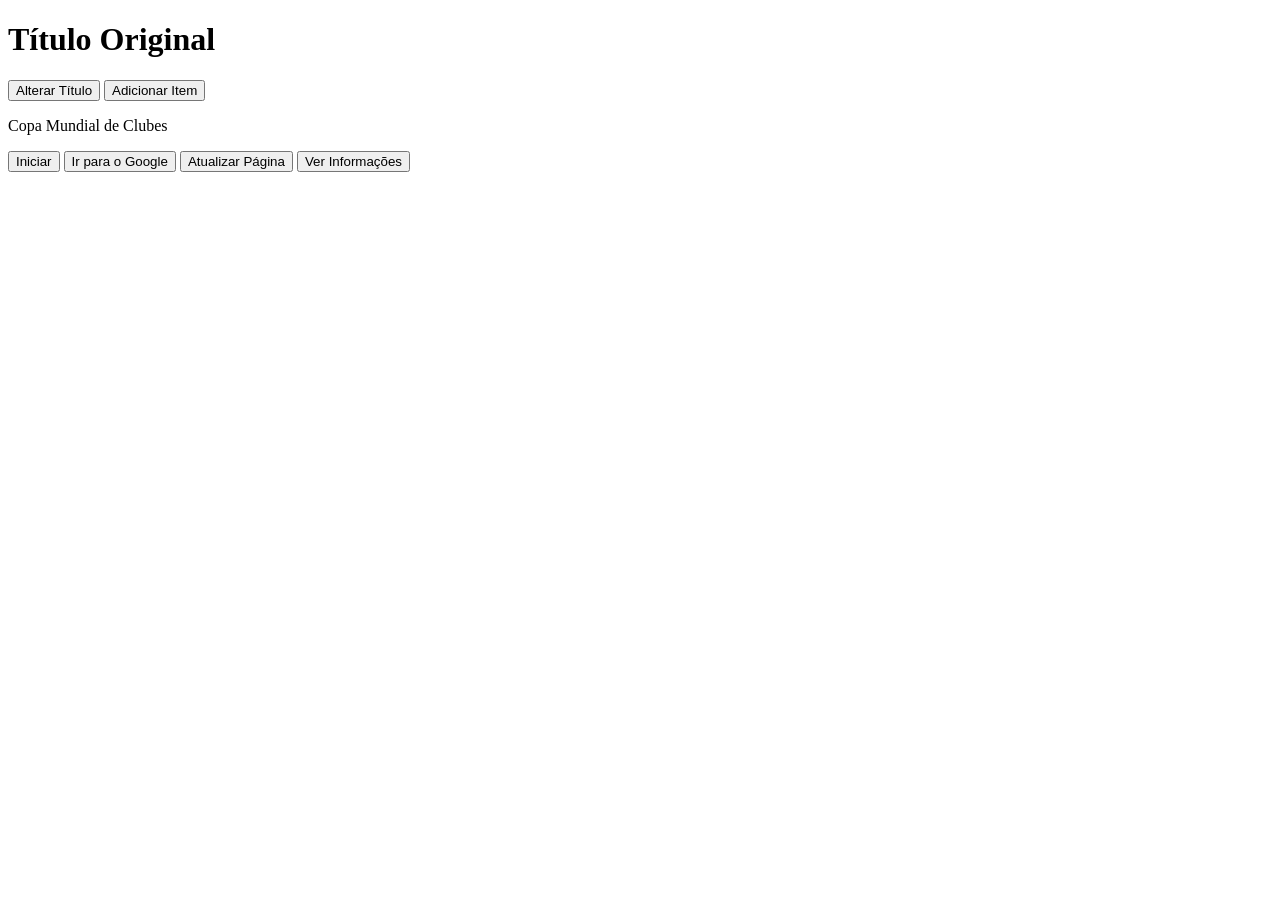
<file: 2-Front-End-Basics/01-07/index.html>
<!DOCTYPE html>
<html lang="en">
<head>
    <meta charset="UTF-8">
    <meta name="viewport" content="width=device-width, initial-scale=1.0">
    <title>DOM e BOM</title>

    <style>
        .focado {
            color: blue;
            font-size: 32px;
        }
    </style>
</head>
<body>
    <h1 id="titulo">Título Original</h1>
    <button id="btnAlterar" onclick="alterarTitulo()">Alterar Título</button>

    <button id="btnAdicionar">Adicionar Item</button>
    <ul id="lista"></ul>
    
    <p id="paragrafo">Copa Mundial de Clubes</p>

    <button onclick="mostrarDialogos()">Iniciar</button>

    <button onclick="btnIr()">Ir para o Google</button>
    <button onclick="btnAtualizar()">Atualizar Página</button>

    <button onclick="exibirInfo()">Ver Informações</button>

    <pre id="saida"></pre>

    <script>
        const p = document.getElementById('paragrafo')
        const btn = document.getElementById('btnAlterar')
        const titulo = document.getElementById('titulo')
         const btnAdicionar = document.getElementById('btnAdicionar')
        const lista = document.getElementById('lista')

        let contador = 1

        function alterarTitulo() {
            titulo.textContent = 'Título Atualizado'
        }
        
        btnAdicionar.addEventListener('click', () => {
            const item = document.createElement('li')
            item.textContent = `Item ${contador++}`

            lista.appendChild(item)
        })

        p.addEventListener('mouseover', () => {
            p.classList.add('focado')
        })

        p.addEventListener('mouseout', () => {
            p.classList.remove('focado')
        })

        function mostrarDialogos() {
            alert('Bem-vindo')
            const nome = prompt('Qual seu nome?')

            if(confirm(`Confirmar nome: ${nome}`)) {
                alert(`Olá ${nome}!`)
            } else {
                alert('Você cancelou a confirmação')
            }
        }

        function btnIr() {
            window.location.href = 'google.com'
        }

        function btnAtualizar() {
            window.location.reload()
        }

        function exibirInfo() {
            const info = {
                userAgent: navigator.userAgent,
                plataforma: navigator.platform,
                idioma: navigator.language,
                larguraTela: screen.width,
                alturaTela: screen.height
            }

            document.getElementById('saida').textContent = JSON.stringify(info, null, 2)
        }
    </script>
</body>
</html>
</file>
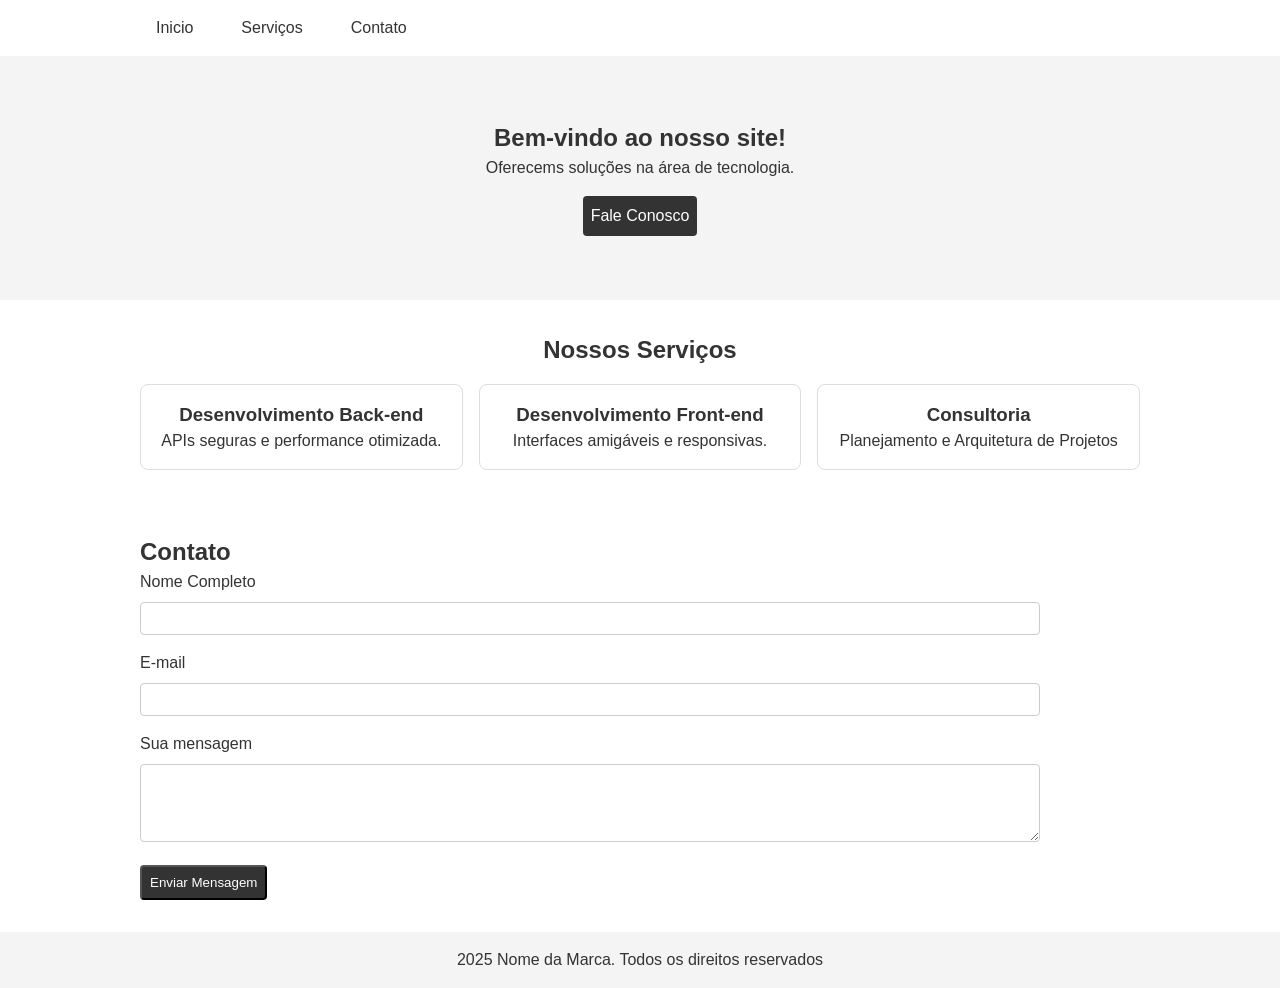
<file: 2-Front-End-Basics/03-07/index.html>
<!DOCTYPE html>
<html lang="en">

<head>
    <meta charset="UTF-8">
    <meta name="viewport" content="width=device-width, initial-scale=1.0">
    <title>Site Interativo</title>
    <link rel="stylesheet" href="styles.css">
</head>

<body>
    <header>
        <div class="container">
            <!-- <a href="#" class="logo">Marca</a> -->
            <button id="navToggle" class="nav-toggle" aria-label="Abrir Menu">+</button>
            <nav id="navMenu" class="nav">
                <ul>
                    <li><a href="#">Inicio</a></li>
                    <li><a href="#">Serviços</a></li>
                    <li><a href="#">Contato</a></li>
                </ul>
            </nav>
        </div>
    </header>

    <section id="hero" class="hero">
        <div class="container">
            <h1>Bem-vindo ao nosso site!</h1>
            <p>Oferecems soluções na área de tecnologia.</p>
            <a href="" class="btn">Fale Conosco</a>
        </div>
    </section>

    <section id="services" class="services container">
        <h2>Nossos Serviços</h2>
        <div class="cards">
            <div class="card">
                <h3>Desenvolvimento Back-end</h3>
                <p>APIs seguras e performance otimizada.</p>
            </div>
            <div class="card">
                <h3>Desenvolvimento Front-end</h3>
                <p>Interfaces amigáveis e responsivas.</p>
            </div>
            <div class="card">
                <h3>Consultoria</h3>
                <p>Planejamento e Arquitetura de Projetos</p>
            </div>
        </div>
    </section>

    <section id="contact" class="contact container">
        <h2>Contato</h2>
        <form id="contactForm">
            <div class="form-group">
                <label for="name">Nome Completo</label>
                <input type="text" id="name" name="name" required>
            </div>

            <div class="form-group">
                <label for="email">E-mail</label>
                <input type="email" id="email" name="email" required>
            </div>

            <div class="form-group">
                <label for="message">Sua mensagem</label>
                <textarea id="message" name="message" rows="4" required></textarea>
            </div>

            <button type="submit" class="btn">Enviar Mensagem</button>
        </form>
    </section>  

    <footer class="footer">
        <div class="container">
            <p>2025 Nome da Marca. Todos os direitos reservados</p>
        </div>
    </footer>

    <script src="app.js"></script>
</body>

</html>
</file>
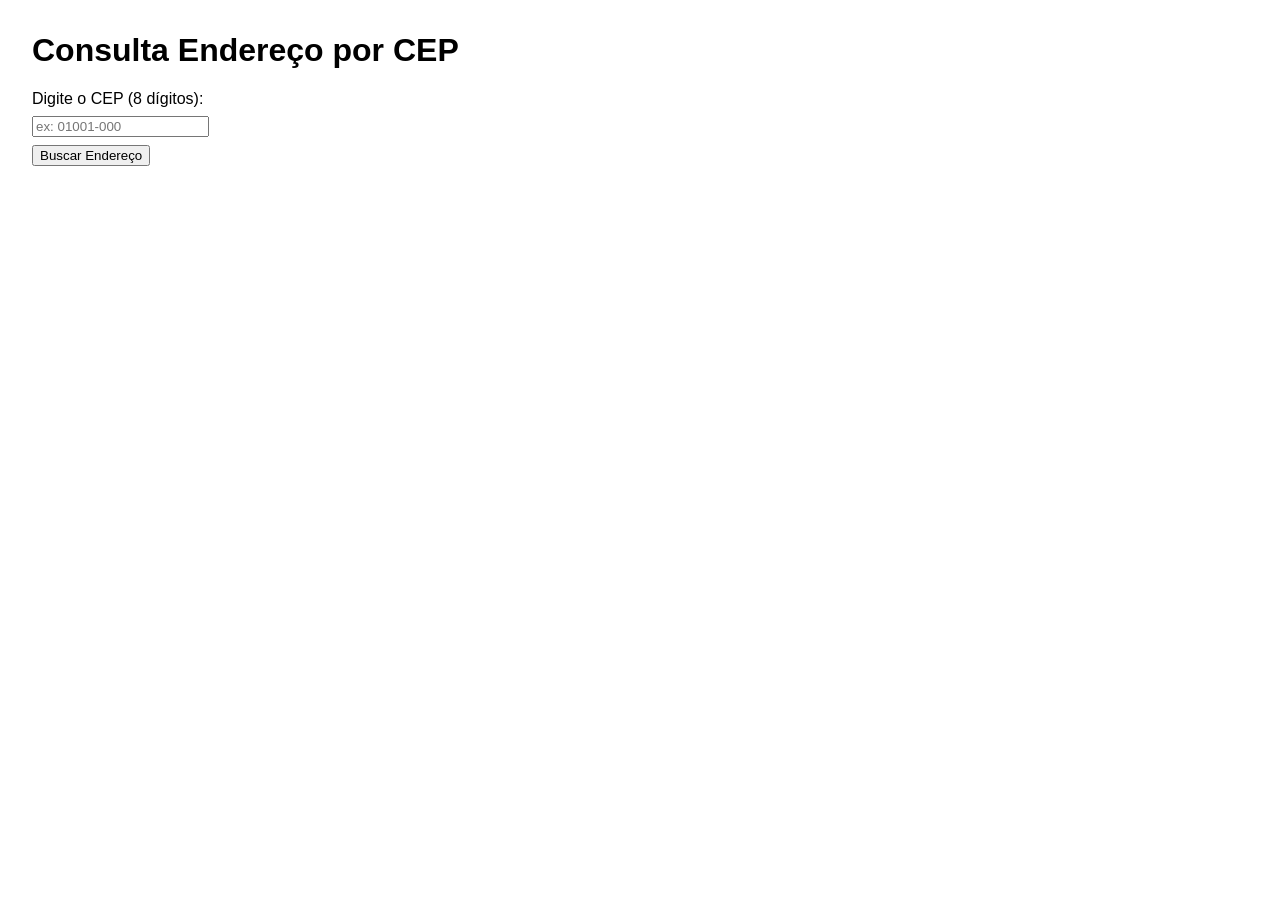
<file: 2-Front-End-Basics/07-07/index.html>
<!DOCTYPE html>
<html lang="en">

<head>
    <meta charset="UTF-8">
    <meta name="viewport" content="width=device-width, initial-scale=1.0">
    <title>Via CEP</title>

    <style>
        body {
            font-family: 'Segoe UI', Tahoma, Geneva, Verdana, sans-serif;
            margin: 2rem;
        }

        label,
        input,
        button {
            display: block;
            margin: 0.5rem 0;
        }
    </style>
</head>

<body>
    <h1>Consulta Endereço por CEP</h1>

    <label for="cep">Digite o CEP (8 dígitos):</label>
    <input type="text" id="cep" maxlength="9" placeholder="ex: 01001-000">
    <button id="buscar">Buscar Endereço</button>

    <div id="resultado"></div>

    <script>
        const inputCep = document.getElementById('cep')
        const btnBuscar = document.getElementById('buscar')
        const divResultado = document.getElementById('resultado')

        async function consultarCep() {
            const cep = inputCep.value

            const url = `https://viacep.com.br/ws/${cep}/json/`

            try {
                const resp = await fetch(url, { method: 'GET' })

                const data = await resp.json()

                divResultado.innerHTML = `
                <h2>Endereço Encontrado:</h2>
                <ul>
                    <li>CEP: ${data.cep}</li>  
                    <li>Logradouro: ${data.logradouro}</li>  
                    <li>Complemento: ${data.complemento}</li>
                    <li>Bairro: ${data.bairro}</li>
                    <li>Cidade: ${data.localidade}</li>
                    <li>Estado: ${data.uf}</li>
                </ul>`

            } catch (err) {
                divResultado.innerHTML = `<p class='erro'>Erro ao consultar o CEP ${cep}</p>`
            }
        }

        btnBuscar.addEventListener('click', consultarCep)
    </script>
</body>

</html>
</file>
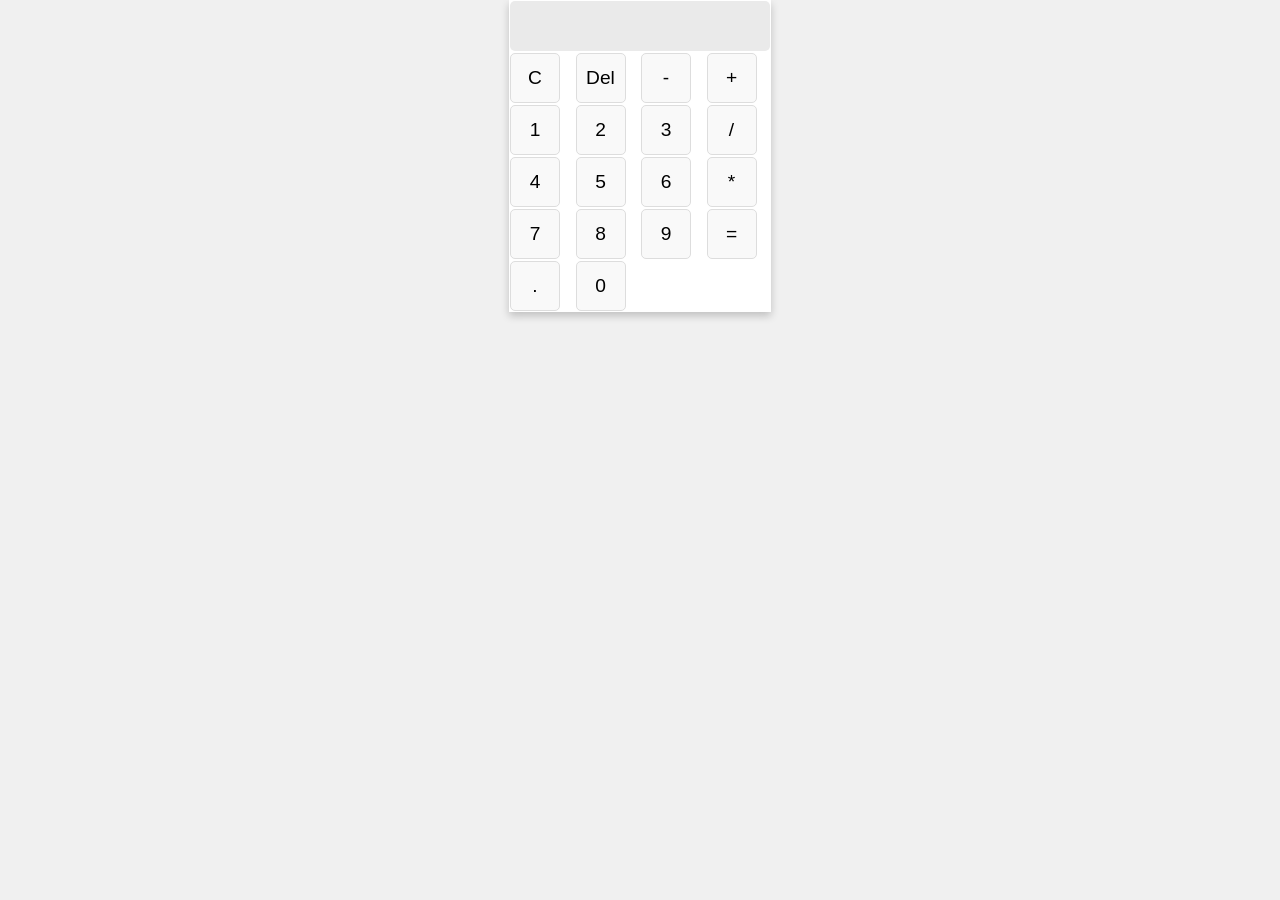
<file: 2-Front-End-Basics/10-07/index.html>
<!DOCTYPE html>
<html lang="pt-br">
<head>
    <meta charset="UTF-8">
    <meta name="viewport" content="width=device-width, initial-scale=1.0">
    <link rel="stylesheet" href="styles.css">
    <title>Calculadora</title>
</head>
<body>
    <form name="formulario">
        <table>
            <tr>
                <td colspan="4"><input class="resultado" type="text" maxlength="15" name="tela" readonly></td>
            </tr>
            <tr>
                <td><input type="button" class="botao" value="C" onclick="limparTela()"></td>
                <td><input type="button" class="botao" value="Del" onclick="deletar()"></td>
                <td><input type="button" class="botao" value="-" onclick="inserir('-')"></td>
                <td><input type="button" class="botao" value="+" onclick="inserir('+')"></td>
            </tr>

            <tr>
                <td><input type="button" class="botao" value="1" onclick="inserir(1)"></td>
                <td><input type="button" class="botao" value="2" onclick="inserir(2)" ></td>
                <td><input type="button" class="botao" value="3" onclick="inserir(3)" ></td>
                <td><input type="button" class="botao" value="/" onclick="inserir('/')" ></td>
            </tr>

            <tr>
                <td><input type="button" class="botao" value="4" onclick="inserir(4)"></td>
                <td><input type="button" class="botao" value="5" onclick="inserir(5)"></td>
                <td><input type="button" class="botao" value="6" onclick="inserir(6)"></td>
                <td><input type="button" class="botao" value="*" onclick="inserir('*')"></td>
            </tr>

            <tr>
                <td><input type="button" class="botao" value="7" onclick="inserir(7)"></td>
                <td><input type="button" class="botao" value="8" onclick="inserir(8)"></td>
                <td><input type="button" class="botao" value="9" onclick="inserir(9)"></td>
                <td><input type="button" class="botao" value="=" onclick="calcularTotal()"></td>
            </tr>

            <tr>
                <td><input type="button" class="botao" value="." onclick="inserir('.')"></td>
                <td><input type="button" class="botao" value="0" onclick="inserir(0)"></td>
            </tr>
        </table>
    </form>

    <script src="app.js"></script>
</body>
</html>
</file>
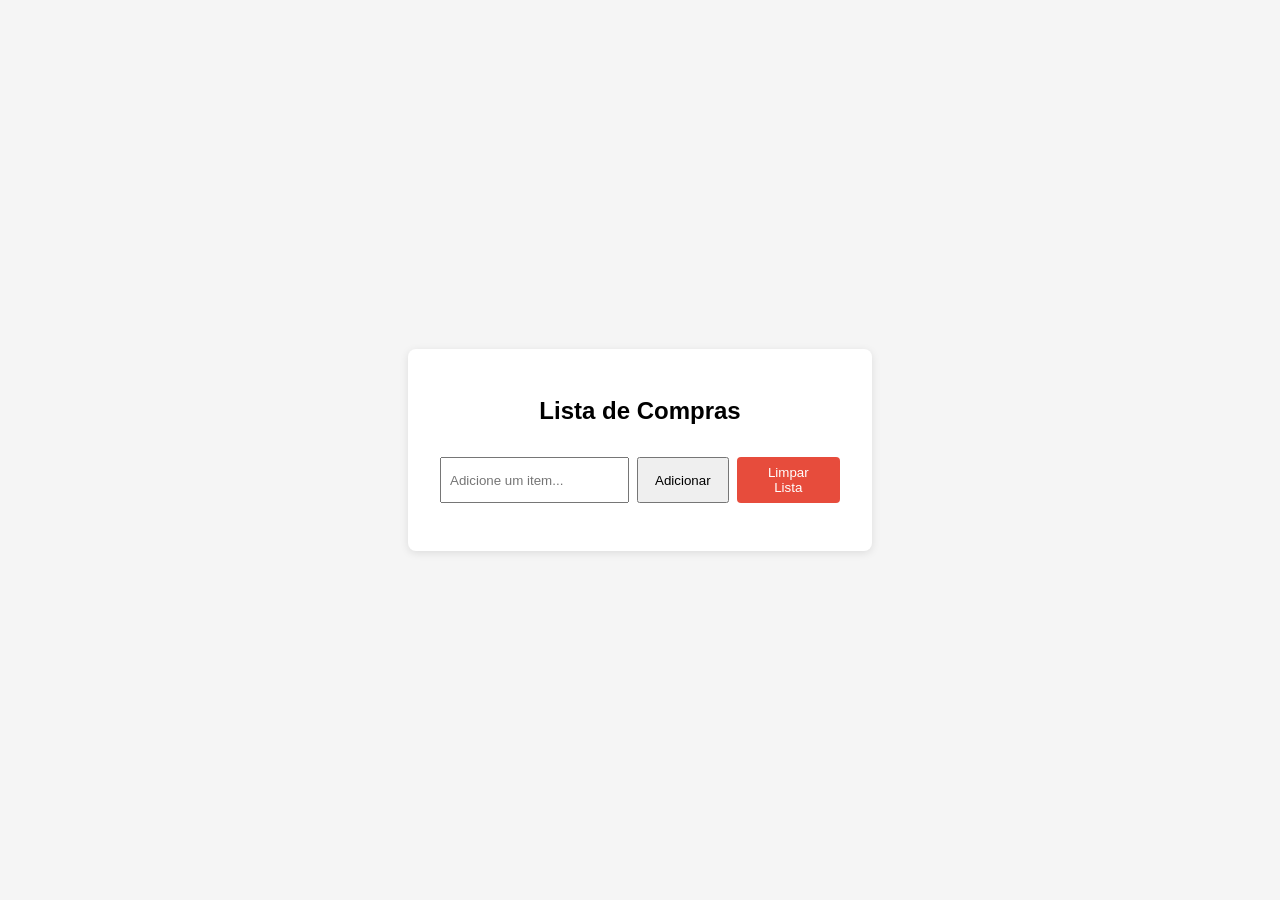
<file: 2-Front-End-Basics/7-aula-30-06/index.html>
<!DOCTYPE html>
<html lang="en">
<head>
    <meta charset="UTF-8">
    <meta name="viewport" content="width=device-width, initial-scale=1.0">
    <title>Lista de Compras</title>
    <link rel="stylesheet" href="style.css">
</head>
<body>
    <div class="container">
        <h1>Lista de Compras</h1>
        <form id="form-adicionar">
            <input id="input-item" type="text" placeholder="Adicione um item..." required>
            <button type="submit">Adicionar</button>
            <button id="btn-limpar" class="limpar">Limpar Lista</button>
        </form>
        <ul id="lista-itens"></ul>
    </div>
    <script src="app.js"></script>
</body>
</html>
</file>
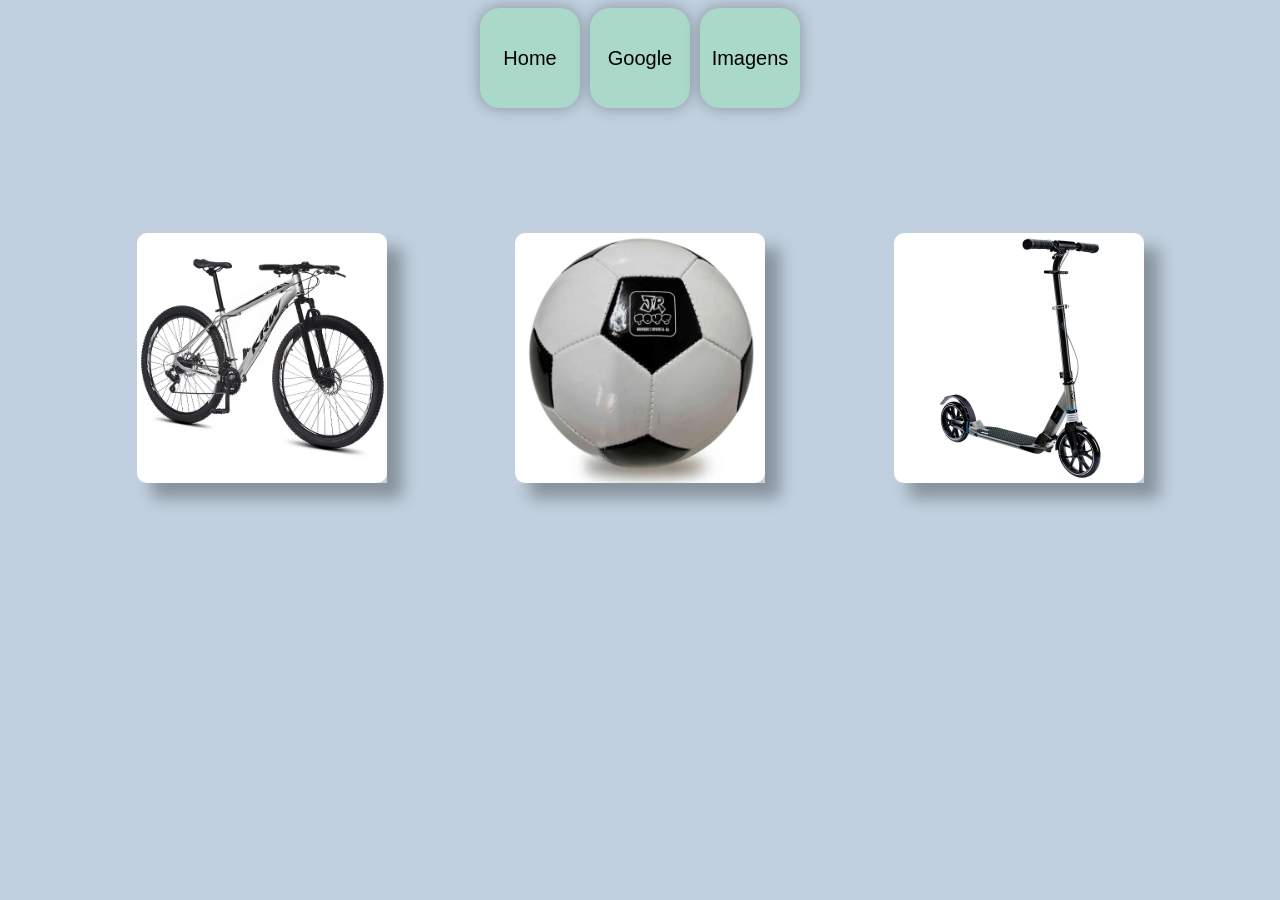
<file: 2-Front-End-Basics/Aula29/index.html>
<!DOCTYPE html>
<html lang="en">

<head>
  <meta charset="UTF-8">
  <meta name="viewport" content="width=device-width, initial-scale=1.0">
  <title>Document</title>

  <style>
    body {
      background-color: rgb(192, 208, 223);
    }

    .menu {
      display: flex;
      flex-direction: row;
      height: 100px;
    }

    .menu ul {
      display: flex;
      align-items: center;
      justify-content: center;
      width: 100%;
      margin: 0;
      padding: 0;
      gap: 10px;
    }

    .menu li {
      display: flex;
      justify-content: center;
      align-items: center;
      list-style: none;
      width: 100px;
      height: 100%;
      background-color: rgb(170, 217, 201);
      border-radius: 20px;
      box-shadow: 0 0 15px rgba(0, 0, 0, 0.3);
    }

    .menu a {
      font-size: 20px;
      text-decoration: none;
      font-family: 'Segoe UI', Tahoma, Geneva, Verdana, sans-serif;
      color: black;
    }

    .main {
      display: flex;
      flex-direction: row;
      align-items: center;
      justify-content: space-evenly;
      height: 500px;
    }

    .card {
      height: 250px;
      box-shadow: 15px 15px 15px rgba(0, 0, 0, 0.3);
    }

    .card img {
      height: 100%;
      border-radius: 10px;
    }
  </style>
</head>

<body>

  <header>
    <nav class="menu">
      <ul>
        <li><a href="">Home</a></li>
        <li><a href="">Google</a></li>
        <li><a href="">Imagens</a></li>
      </ul>
    </nav>
  </header>

  <section class="main">
    <div class="card">
      <img src="img/bicicleta.png" alt="">
    </div>
    <div class="card">
      <img src="img/bola.png" alt="">
    </div>
    <div class="card">
      <img src="img/patinete.png" alt="">
    </div>
  </section>
</body>

</html>
</file>
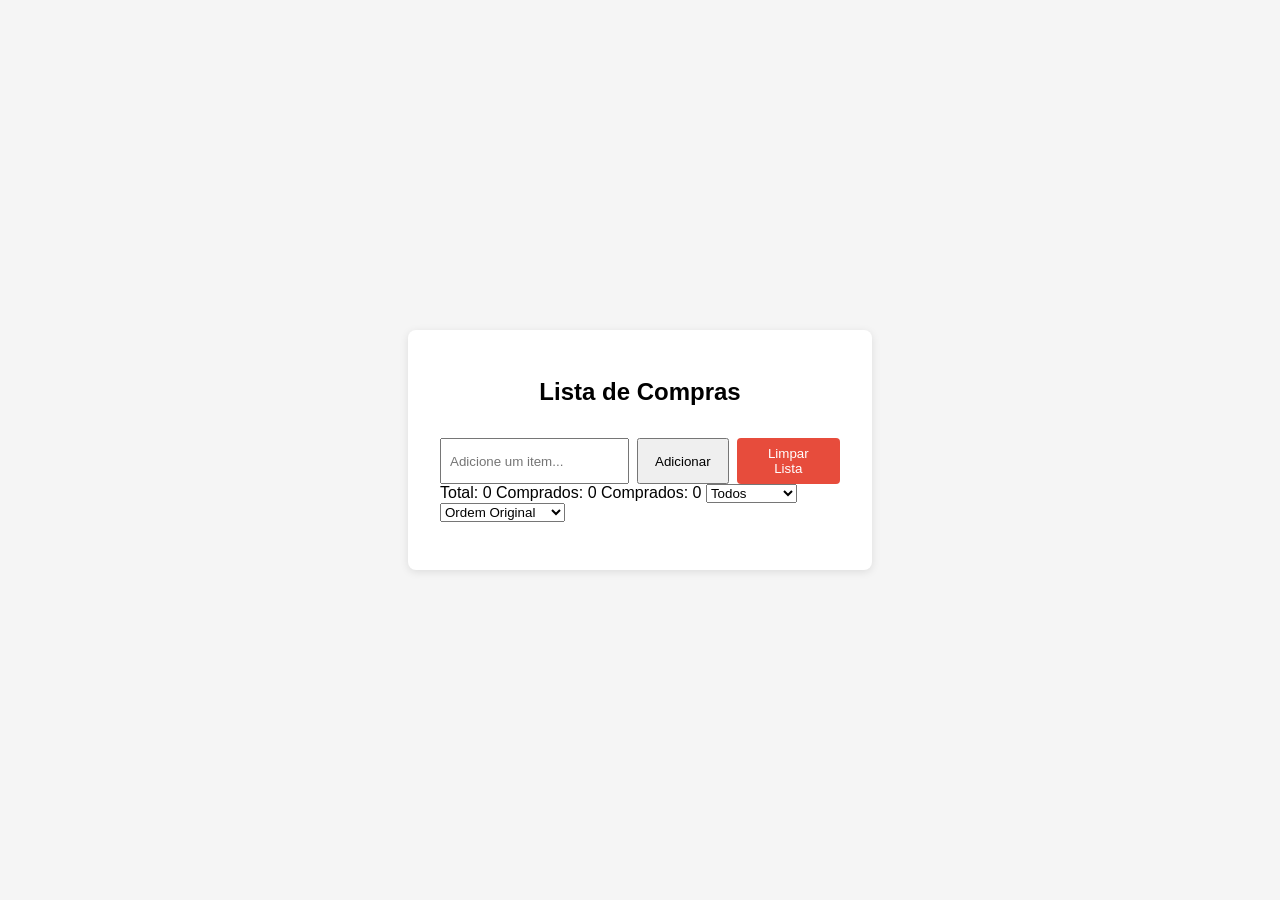
<file: 2-Front-End-Basics/01-07/Desafio-30-06/index.html>
<!DOCTYPE html>
<html lang="en">
<head>
    <meta charset="UTF-8">
    <meta name="viewport" content="width=device-width, initial-scale=1.0">
    <title>Lista de Compras</title>
    <link rel="stylesheet" href="style.css">
</head>
<body>
    <div class="container">
        <h1>Lista de Compras</h1>
        <form id="form-adicionar">
            <input id="input-item" type="text" placeholder="Adicione um item..." required>
            <button type="submit">Adicionar</button>
            <button id="btn-limpar" class="limpar">Limpar Lista</button>
        </form>

        <div class="controles">
            <span id="contador-total">Total: 0</span>
            <span id="contador-pendentes">Pendentes: 0</span>
            <span id="contador-comprados">Comprados: 0</span>
            <select id="filtro-status">
                <option value="all">Todos</option>
                <option value="pending">Pedentes</option>
                <option value="purchased">Comprados</option>
            </select>
             <select id="ordenar">
                <option value="default">Ordem Original</option>
                <option value="alphabetical">Ordem Alfabética</option>
                <option value="status">Por Status</option>
            </select>
        </div>

        <ul id="lista-itens"></ul>
    </div>
    <script src="app.js"></script>
</body>
</html>
</file>
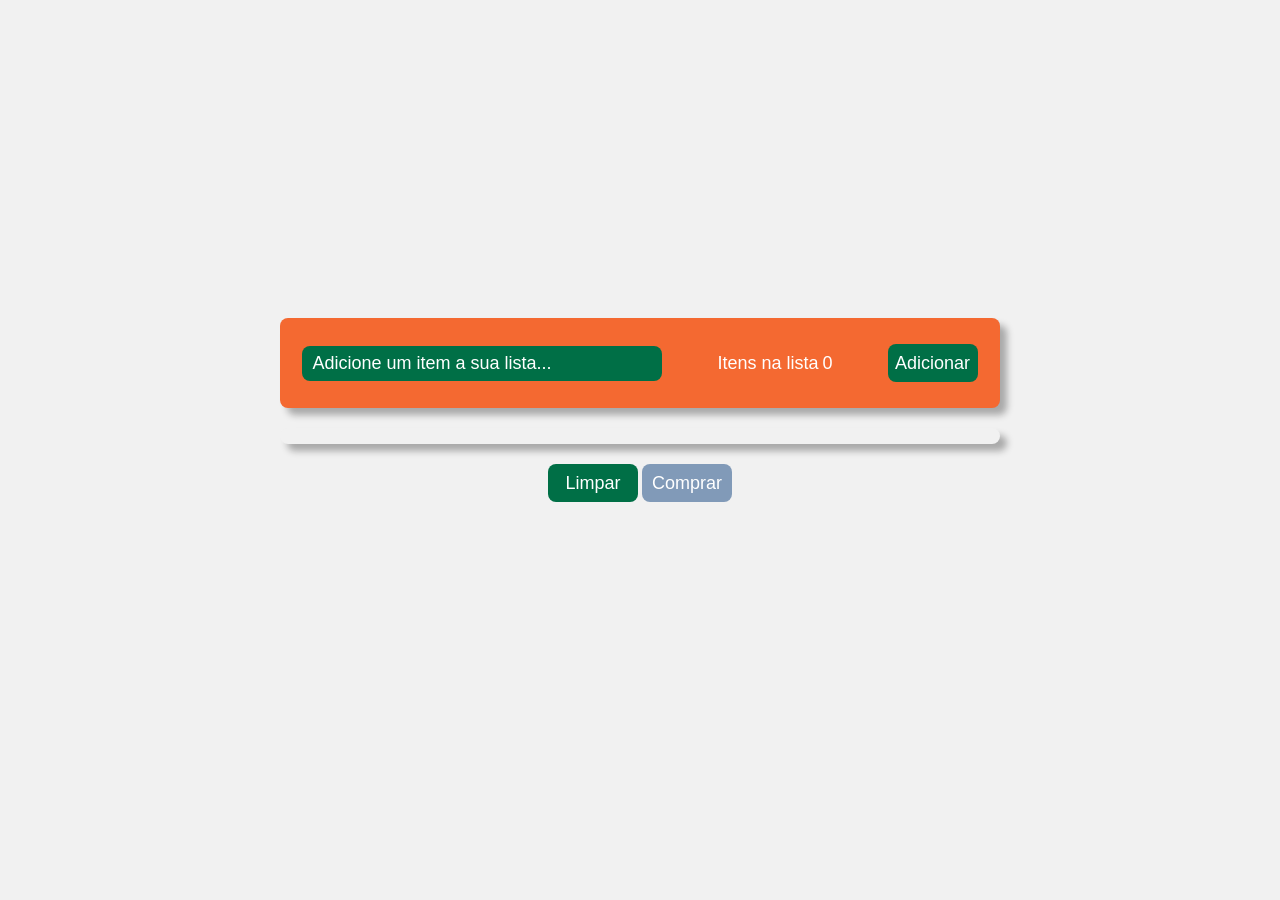
<file: 2-Front-End-Basics/7-aula-30-06Execi/PaginaWeb-ToDo/src/index.html>
<!DOCTYPE html>
<html lang="en">

<head>
  <meta charset="UTF-8">
  <meta name="viewport" content="width=device-width, initial-scale=1.0">
  <title>Document</title>
  <link rel="stylesheet" href="style.css">
</head>

<body>
  <section class="main">

    <form id="form-adicionar" class="header">
      <input type="text" id="input-item" placeholder="Adicione um item a sua lista...">
      <div class="header-div">
        <span>Itens na lista</span>
        <span id="tamanho-lista">0</span>
      </div>
      <button class="botoes" type="submit">Adicionar</button>
    </form>


    <div class="content">
      <ul id="container">

      </ul>
    </div>

    <div class="footer">
      <button class="botoes" id="btn-limpar">Limpar</button>
      <button class="botoes botaocomprar" id="btn-comprar">Comprar</button>
    </div>

  </section>
  <script src="app.js"></script>
</body>

</html>
</file>
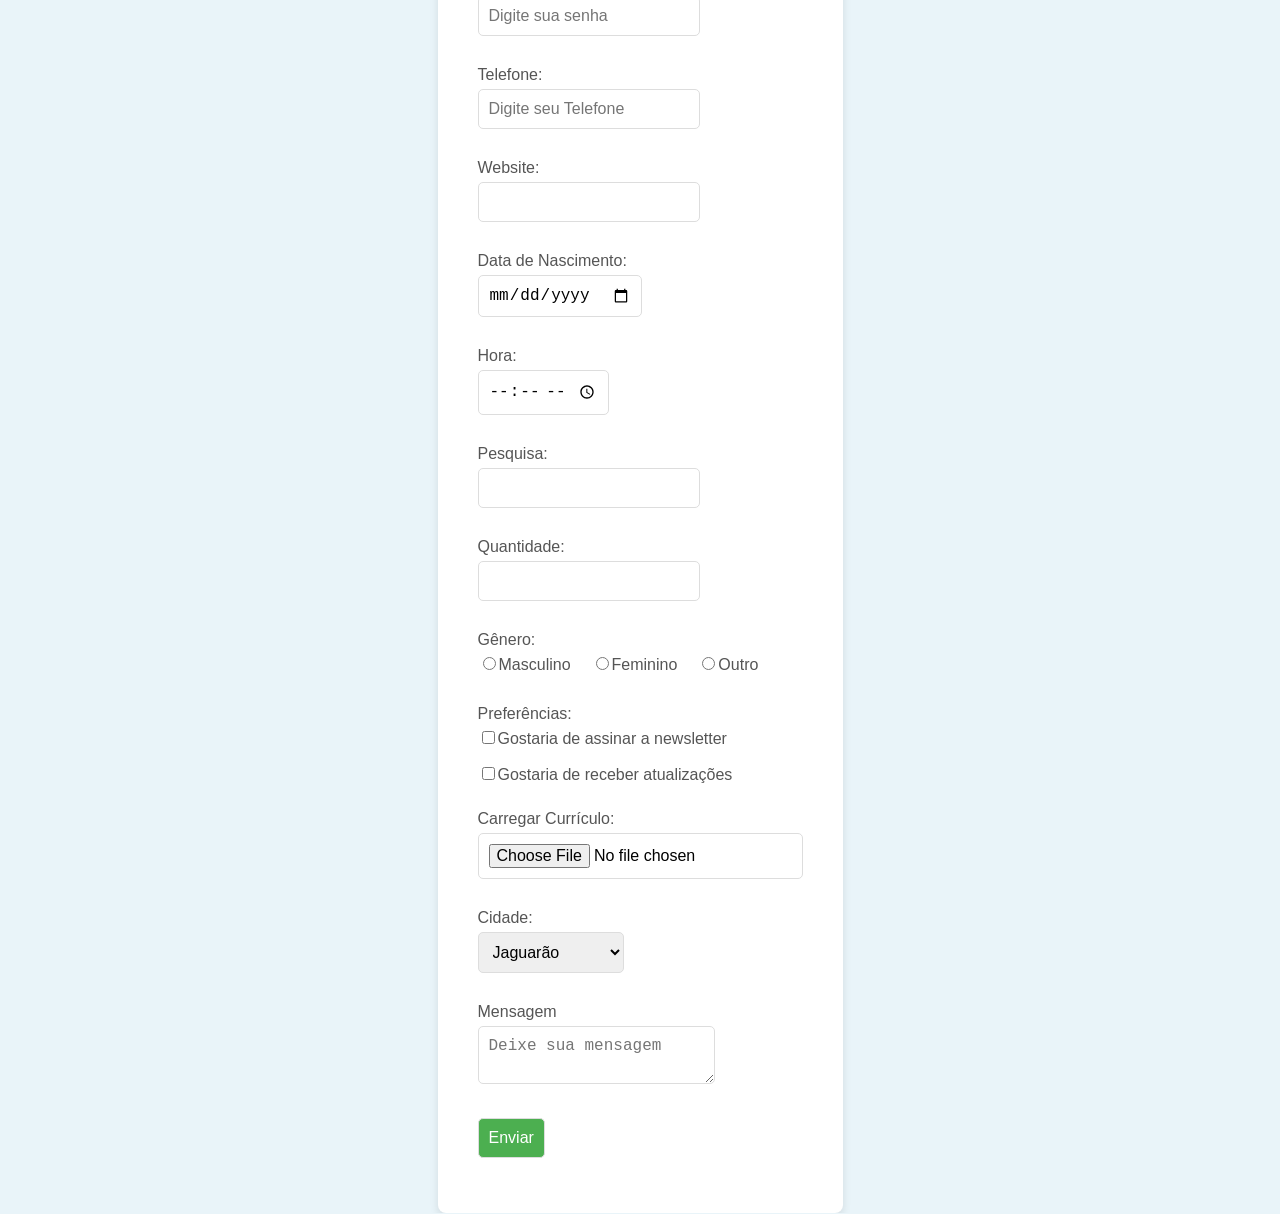
<file: 2-Front-End-Basics/2-aula-10-06.html>
<!DOCTYPE html>
<html lang="en">
<head>
    <meta charset="UTF-8">
    <meta name="viewport" content="width=device-width, initial-scale=1.0">
    <title>Aula 10 de Junho - Formulários</title>

    <style>
        body {
            font-family: Arial, sans-serif;
            background-color: #e9f4f9;
            margin: 0;
            padding: 0;
            display: flex;
            justify-content: center;
            align-items: center;
            height: 100vh;
        }

        #form-container {
            background-color: white;
            border-radius: 8px;
            box-shadow: 0 4px 8px rgba(0, 0, 0, 0.1);
            padding: 40px;
        }

        h2 {
            text-align: center;
            font-size: 20px;
            color: #444;
            margin-bottom: 20px;
        }

        label {
            display: block;
            font-size: 16px;
            margin-bottom: 8px;
            color: #555;
        }

        input {
            padding: 10px;
            font-size: 16px;
            margin-bottom: 15px;
            border: 1px solid #ddd;
            border-radius: 5px;
        }

        .input-group {
            margin-bottom: 15px;
        }

        .input-group label {
            margin-bottom: 5px;
        }

        .input-group .radio-group, .input.group .checkbox-group {
            display: flex;
            gap: 20px;
        }

        button {
            background-color: #4caf50;
            color: white;
            cursor: pointer;
            border: none;
            font-size: 18px;
            padding: 10px;
        }

        button:hover {
            background-color: #45a049;
        }

        input, select, textarea, button {
            padding: 10px;
            font-size: 16px;
            margin-bottom: 15px;
            border: 1px solid #ddd;
            border-radius: 5px;
        }
    </style>
</head>
<body>
    <div id="form-container">
        <h2>Formulário de Cadastro</h2>
        <form>
            <div class="input-group">
                <label>Nome Completo:</label>
                <input type="text">
            </div>
            
            <div class="input-group">
                <label>E-mail:</label>
                <input type="email">
            </div>
            
            <div class="input-group">
                <label>Senha:</label>
                <input type="password" placeholder="Digite sua senha">
            </div>
            
            <div class="input-group">
                <label>Telefone:</label>
                <input type="tel" placeholder="Digite seu Telefone">
            </div>
        
            <div class="input-group">
                <label>Website:</label>
                <input type="url">
            </div>
            
            <div class="input-group">
                <label>Data de Nascimento:</label>
                <input type="date">
            </div>
            
            <div class="input-group">
                <label>Hora:</label>
                <input type="time">
            </div>
            
            <div class="input-group">
                <label>Pesquisa:</label>
                <input type="search">
            </div>
           
            <div class="input-group">
                <label>Quantidade:</label>
                <input type="number">
            </div>

            <div class="input-group">
                <label>Gênero:</label>
                <div class="radio-group">
                    <label for="male">
                        <input type="radio" value="male" name="gender">Masculino
                    </label>
                    <label for="female">
                        <input type="radio" value="female" name="gender">Feminino
                    </label>
                    <label for="other">
                        <input type="radio" value="other" name="gender">Outro
                    </label>
                </div>
            </div>

            <div class="input-group">
                <label>Preferências:</label>
                <div class="checkbox-group">
                    <label for="newsletter">
                        <input type="checkbox" name="newsletter">Gostaria de assinar a newsletter
                    </label>
                    <label for="updates">
                        <input type="checkbox" name="updates">Gostaria de receber atualizações
                    </label>
                </div>
            </div>

            <div class="input-group">
                <label for="resume">Carregar Currículo:</label>
                <input type="file" name="resume">
            </div>

            <div class="input-group">
                <label for="city">Cidade:</label>
                <select name="city">
                    <option value="rs">Jaguarão</option>
                    <option value="sp">Sorocaba</option>
                    <option value="rj">Rio de Janeiro</option>
                    <option value="rs">Tapes</option>
                    <option value="pe">Olinda</option>
                    <option value="rs">Parobé</option>
                    <option value="rs">Bagé</option>
                    <option value="pb">João Pessoa</option>
                    <option value="ba">Salvador</option>
                    <option value="ba">Xique-Xique</option>
                </select>
            </div>

            <div class="input-group">
                <label for="message">Mensagem</label>
                <textarea name="message" placeholder="Deixe sua mensagem"></textarea>
            </div>

            <button type="submit">Enviar</button>
        </form>
    </div>  
</body>
</html>
</file>
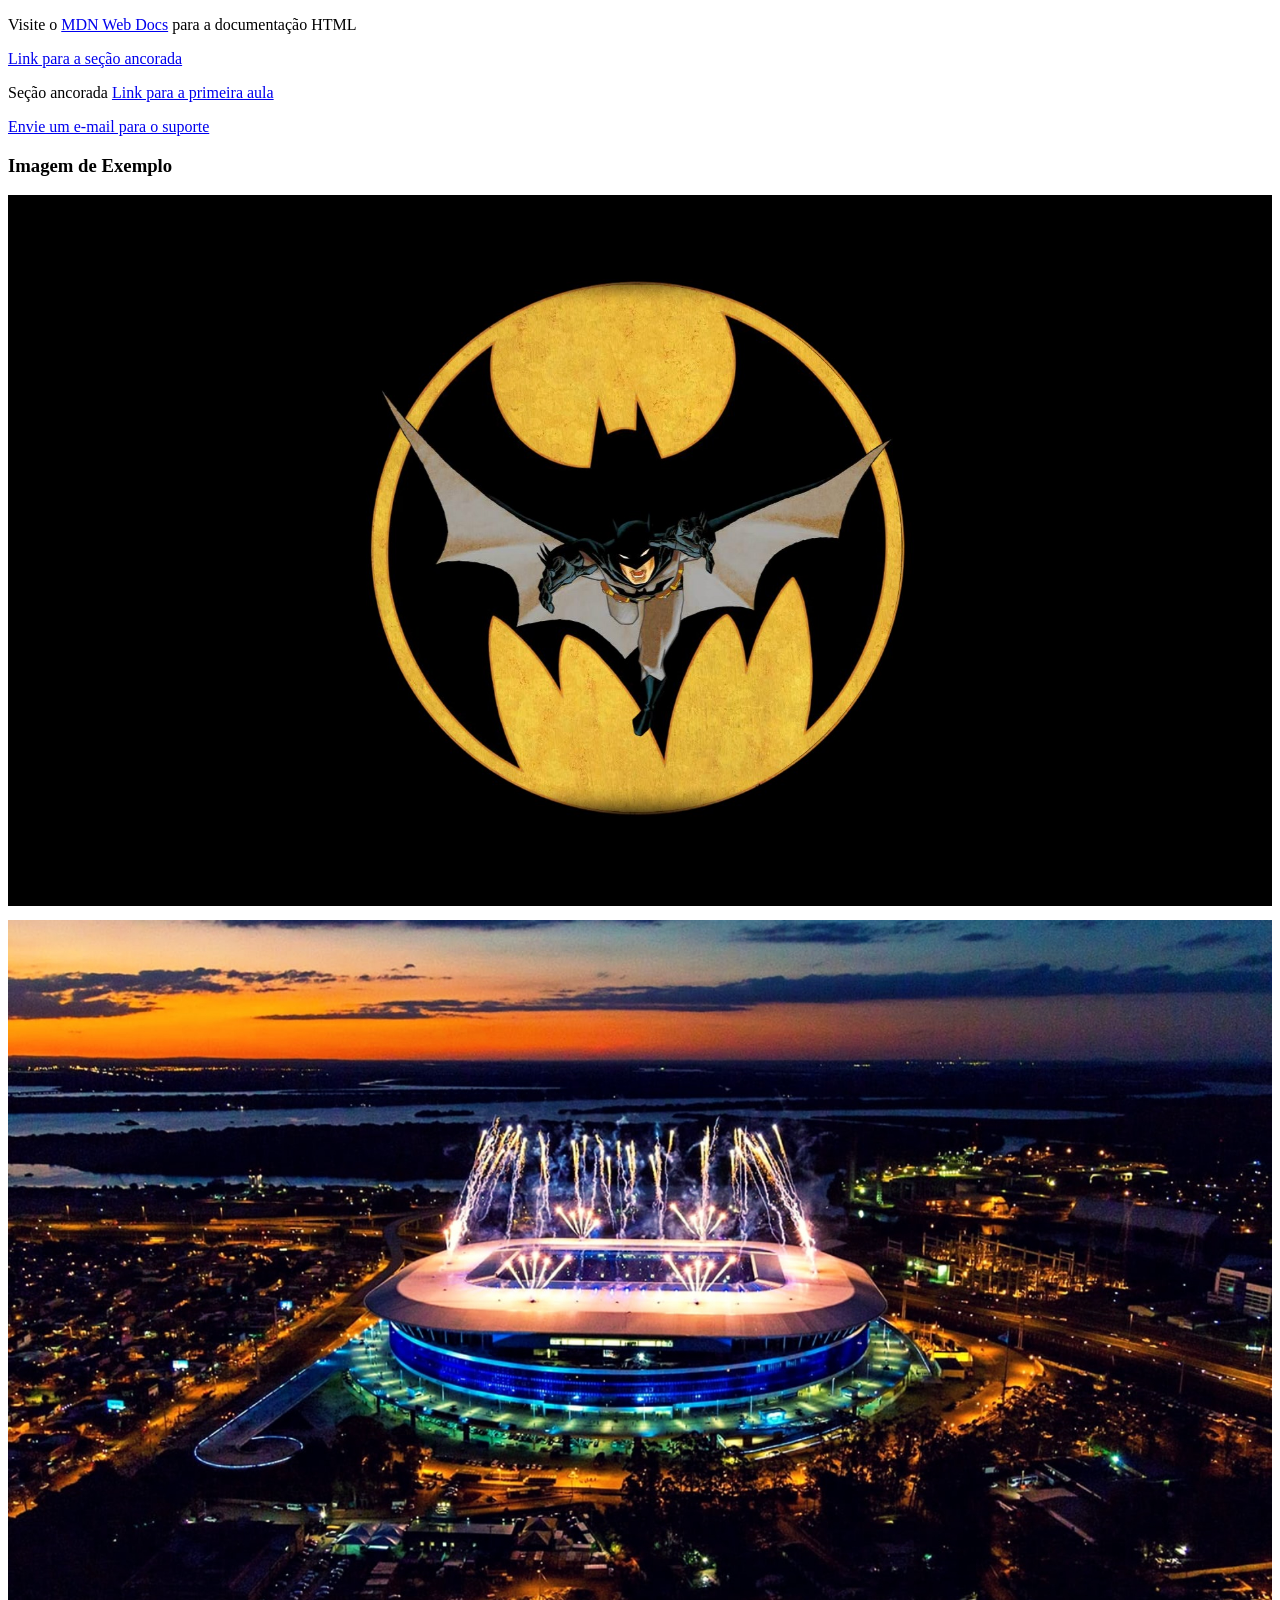
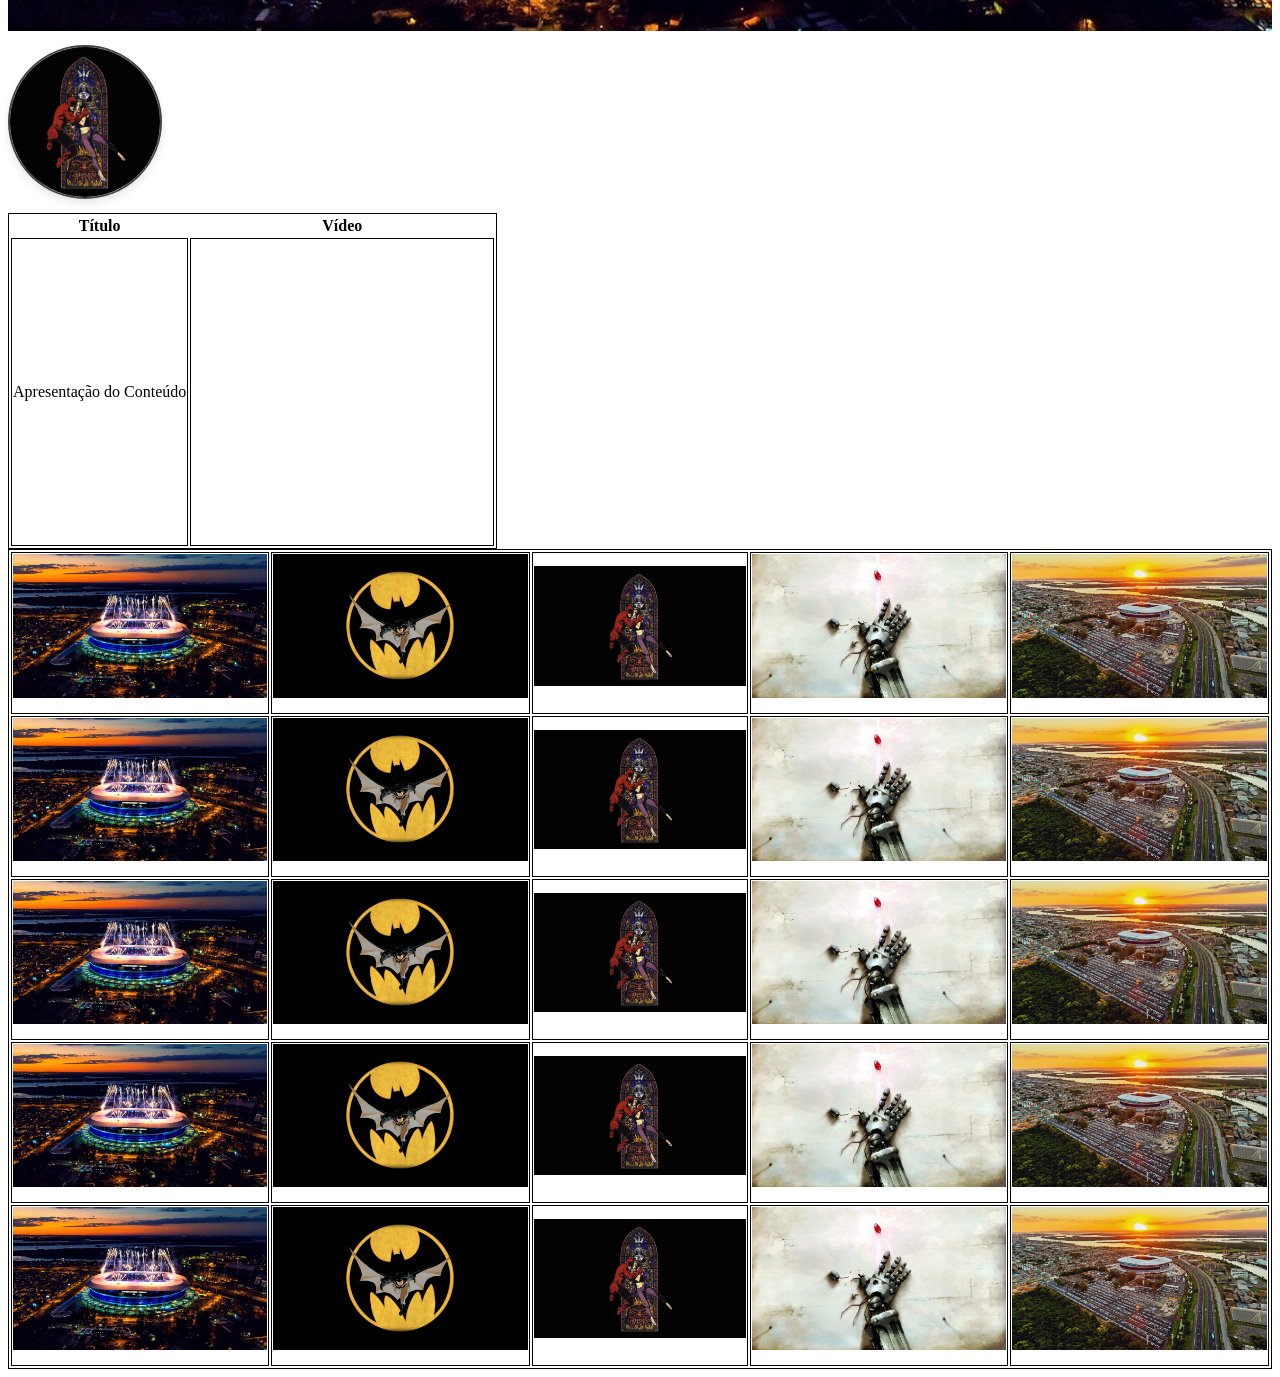
<file: 2-Front-End-Basics/3-aula12-06.html>
<!DOCTYPE html>
<html lang="en">

<head>
    <meta charset="UTF-8">
    <meta name="viewport" content="width=device-width, initial-scale=1.0">
    <title>Dia dos Namorados</title>
    <style>
        img {
            width: 100%;
            margin-bottom: 10px;
        }

        #Daredevil {
            width: 150px;
            height: 150px;
            border-radius: 50%;
            border: 2px solid #444;
            box-shadow: 0 4px 8px rgba(0, 0, 0, 0.1);
            object-fit: cover;
        }

        table,
        tr,
        td {
            border: 1px solid;
        }
    </style>
</head>

<body>
    <p>
        Visite o <a href="https://developer.mozilla.org/pt-BR">MDN Web Docs</a> para a documentação HTML
    </p>

    <a href="#secao-ancorada">Link para a seção ancorada</a>

    <p id="secao-ancorada">Seção ancorada
        <a href="1-Basic-Structure.html">Link para a primeira aula</a>
    </p>

    <p>
        <a href="mailto:suporte@naovouresponder.com.br" target="_blank" rel="noopener noreferrer">Envie um e-mail para o
            suporte</a>
    </p>

    <h3>Imagem de Exemplo</h3>
    <img src="assets/Batman.jpg" alt="" width="300">

    <img src="assets/Arena.jpg" alt="Campeão do Mundo de 83" width="300">

    <!-- Um cabeçalho com menu interno, um desses links seja um 
     . E os outros, tenham imagens em diferentes tamanhos.  -->

    <img src="assets/Daredevil.jpg" alt="" id="Daredevil">

    <table>
        <tr>
            <th>Título</th>
            <th>Vídeo</th>
        </tr>
        <tr>
            <td>Apresentação do Conteúdo</td>
            <td>
                <div>
                    <iframe width="300" height="300" src="https://www.youtube.com/embed/klE5WuYgDcw"
                        title="O Aluno Perfeito | 2.5 Horas de Episódios Antigos | Pica-Pau em Português"
                        frameborder="0"
                        allow="accelerometer; autoplay; clipboard-write; encrypted-media; gyroscope; picture-in-picture; web-share"
                        referrerpolicy="strict-origin-when-cross-origin" allowfullscreen></iframe>
                </div>
            </td>
        </tr>
    </table>

    <!-- Criar uma tabela com 5x5 de imagens. -->

    <table>
        <tr>
            <td><img src="assets/Arena.jpg" alt="" width="100px"></td>
            <td><img src="assets/Batman.jpg" alt="" width="100px"></td>
            <td><img src="assets/Daredevil.jpg" alt="" width="100px"></td>
            <td><img src="assets/Full Metal Alchimist.jpg" alt="" width="100px"></td>
            <td><img src="assets/Grêmio.jpg" alt="" width="100px"></td>
        </tr>
        <tr>
            <td><img src="assets/Arena.jpg" alt="" width="100px"></td>
            <td><img src="assets/Batman.jpg" alt="" width="100px"></td>
            <td><img src="assets/Daredevil.jpg" alt="" width="100px"></td>
            <td><img src="assets/Full Metal Alchimist.jpg" alt="" width="100px"></td>
            <td><img src="assets/Grêmio.jpg" alt="" width="100px"></td>
        </tr>
        <tr>
            <td><img src="assets/Arena.jpg" alt="" width="100px"></td>
            <td><img src="assets/Batman.jpg" alt="" width="100px"></td>
            <td><img src="assets/Daredevil.jpg" alt="" width="100px"></td>
            <td><img src="assets/Full Metal Alchimist.jpg" alt="" width="100px"></td>
            <td><img src="assets/Grêmio.jpg" alt="" width="100px"></td>
        </tr>
        <tr>
            <td><img src="assets/Arena.jpg" alt="" width="100px"></td>
            <td><img src="assets/Batman.jpg" alt="" width="100px"></td>
            <td><img src="assets/Daredevil.jpg" alt="" width="100px"></td>
            <td><img src="assets/Full Metal Alchimist.jpg" alt="" width="100px"></td>
            <td><img src="assets/Grêmio.jpg" alt="" width="100px"></td>
        </tr>
        <tr>
            <td><img src="assets/Arena.jpg" alt="" width="100px"></td>
            <td><img src="assets/Batman.jpg" alt="" width="100px"></td>
            <td><img src="assets/Daredevil.jpg" alt="" width="100px"></td>
            <td><img src="assets/Full Metal Alchimist.jpg" alt="" width="100px"></td>
            <td><img src="assets/Grêmio.jpg" alt="" width="100px"></td>
        </tr>
    </table>

</body>

</html>
</file>
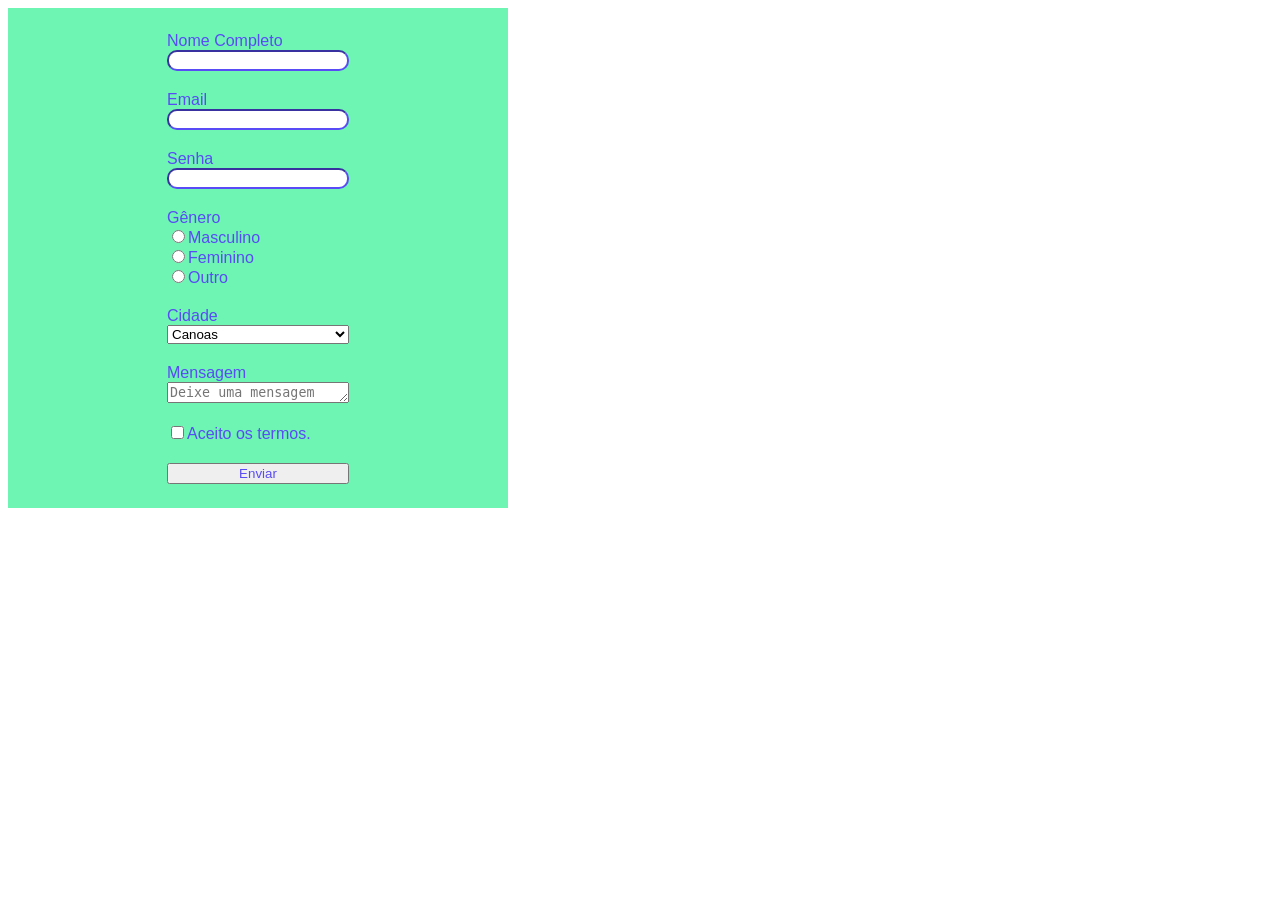
<file: 2-Front-End-Basics/aula10-06.html>
<!DOCTYPE html>
<html lang="en">

<head>
  <meta charset="UTF-8">
  <meta name="viewport" content="width=device-width, initial-scale=1.0">
  <title>Document</title>
  <style>
    .Container {
      width: 500px;
      height: 500px;
      background-color: #6EF5B4;
      display: flex;
      flex-direction: column;
      align-items: center;
      justify-content: center;
    }

    .Container-item {
      margin: 20px 0 20px 0;
      display: flex;
      flex-direction: column;
      justify-content: center;
    }

    span {
      color: #594BF5;
      font-family: 'Segoe UI', Tahoma, Geneva, Verdana, sans-serif;
      font-weight: 500;
    }

    input {
      border-radius: 10px;
      border-color: #594BF5;
    }
  </style>
</head>

<body>
  <div class="Container">
    <form action="">
      <div class="Container-item">
        <label><span>Nome Completo</span></label>
        <input type="text">
      </div>

      <div class="Container-item">
        <label><span>Email</span></label>
        <input type="email">
      </div>

      <div class="Container-item">
        <label><span>Senha</span></label>
        <input type="password">
      </div>

      <div class="Container-item">
        <label><span>Gênero</span></label>
        <label for="male">
          <input type="radio" name="gender" id=""><span>Masculino</span>
        </label>
        <label for="femele">
          <input type="radio" name="gender" id=""><span>Feminino</span>
        </label>
        <label for="other">
          <input type="radio" name="gender" id=""><span>Outro</span>
        </label>
      </div>

      <div class="Container-item">
        <label for="city"><span>Cidade</span></label>
        <select name="city" id="">
          <option value="br"><span>Canoas</span></option>
          <option value="br"><span>Porto Alegre</span></option>
          <option value="br"><span>Xique Xique</span></option>
          <option value="br"><span>Esteio</span></option>
          <option value="br"><span>Jaguarão</span></option>
        </select>
      </div>

      <div class="Container-item">
        <label for="menssage"><span>Mensagem</span></label>
        <textarea name="menssage" id="" rows="1" placeholder="Deixe uma mensagem"></textarea>
      </div>

      <div class="Container-item">
        <label for="terms">
          <input type="checkbox" name="" id=""><span>Aceito os termos.</span>
        </label>
      </div>

      <div class="Container-item">
        <button type="submit"><span>Enviar</span></button>
      </div>

    </form>
  </div>
</body>

</html>
</file>
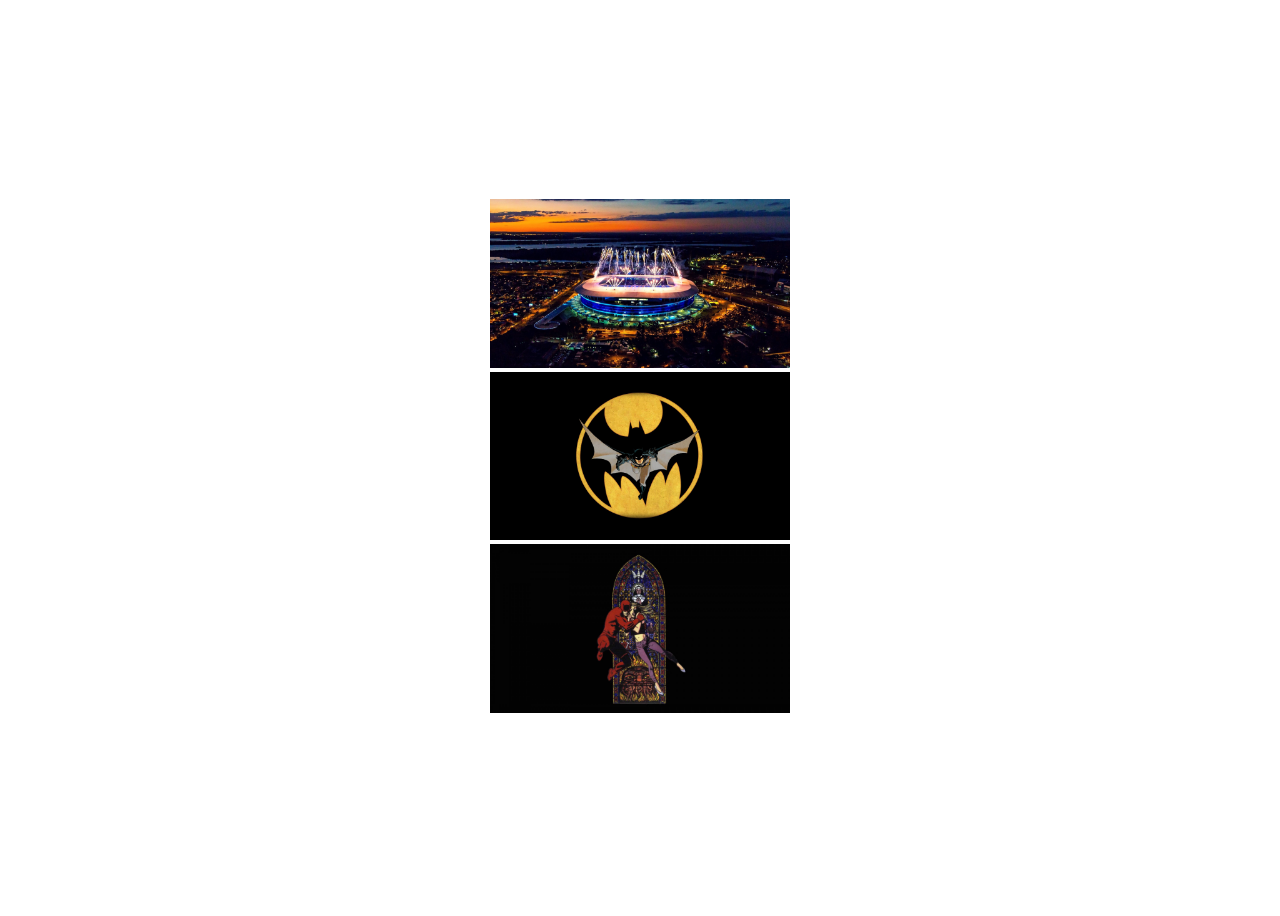
<file: 2-Front-End-Basics/aula12-06-img.html>
<!DOCTYPE html>
<html lang="en">

<head>
  <meta charset="UTF-8">
  <meta name="viewport" content="width=device-width, initial-scale=1.0">
  <title>Document</title>
  <style>
    ul {
      list-style-type: none;
      padding: 0;
      margin: 0;
    }

    .imagens {
      display: flex;
      flex-direction: column;
      justify-content: center;
      align-items: center;
      width: 100%;
      height: 100vh;
    }
  </style>
</head>

<body>
  <section class="imagens">
    <ul>
      <li><img src="/2-Front-End-Basics/assets/Arena.jpg" alt="" width="300px"></li>
      <li><img src="/2-Front-End-Basics/assets/Batman.jpg" alt="" width="300px"></li>
      <li><img src="/2-Front-End-Basics/assets/Daredevil.jpg" alt="" width="300px"></li>
    </ul>
  </section>

</body>

</html>
</file>
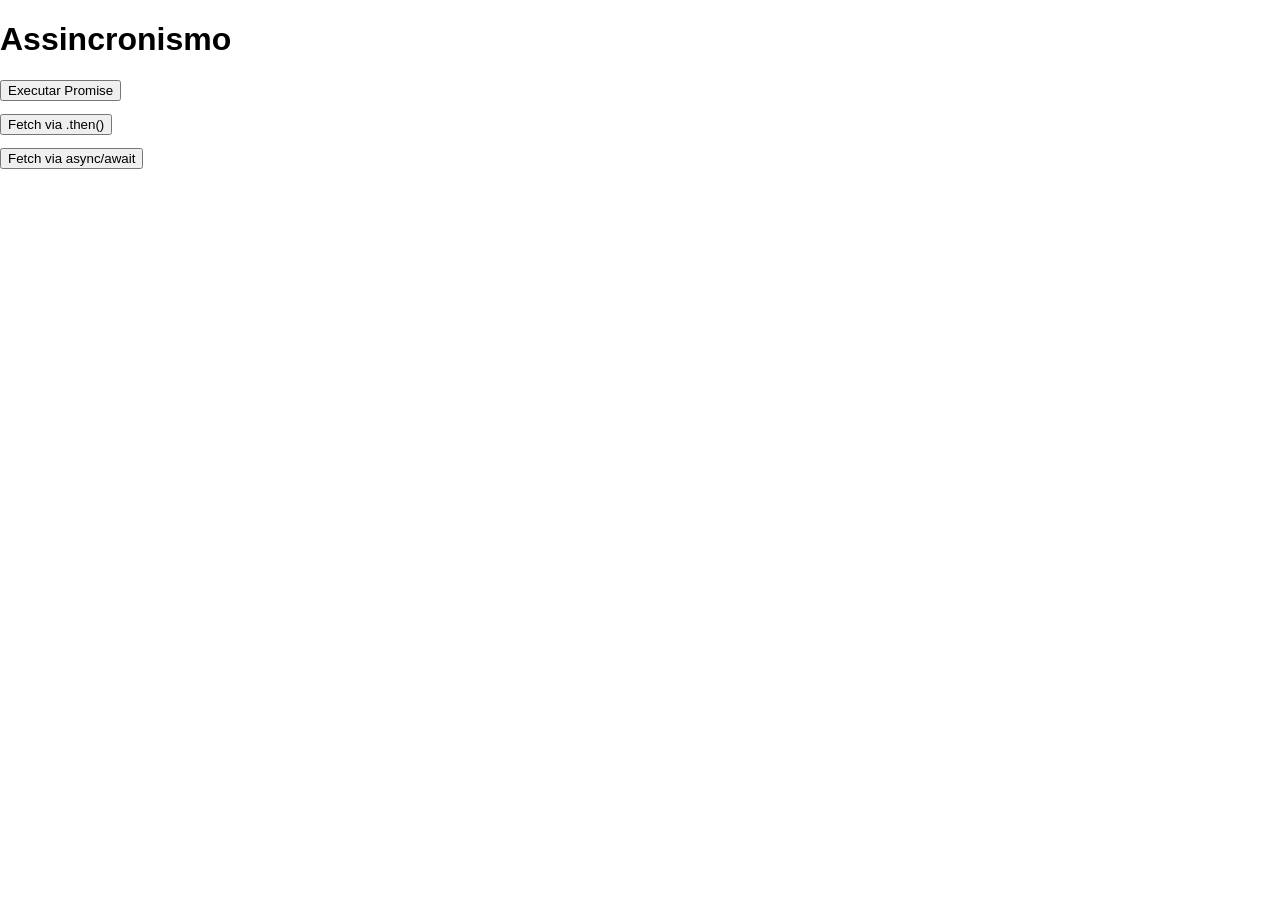
<file: 2-Front-End-Basics/07-07/async.html>
<!DOCTYPE html>
<html lang="en">

<head>
    <meta charset="UTF-8">
    <meta name="viewport" content="width=device-width, initial-scale=1.0">
    <title>Promise, Fetch, Async/Await</title>

    <style>
        body {
            font-family: arial;
            margin: 0;
        }

        button {}

        pre {}
    </style>
</head>

<body>
    <h1>Assincronismo</h1>

    <button id="btnPromise">Executar Promise</button>
    <pre id="outPromise"></pre>

    <button id="btnFetchThen">Fetch via .then()</button>
    <pre id="outFetchThen"></pre>

    <button id="btnFetchAsync">Fetch via async/await</button>
    <pre id="outFetchAsync"></pre>

    <script>
        function simulatePromise(valor, tempMS) {
            return new Promise((resolve, reject) => {
                setTimeout(() => {
                    if (valor) {
                        resolve('Sucesso!' + valor)
                    } else {
                        reject('Erro: valor inválido')
                    }
                }, tempMS)

                const outFetchThen = document.getElementById('outFetchThen')
                outFetchThen.textContent = 'Outro Teste'
            })
        }

        document.getElementById('btnPromise').addEventListener('click', () => {
            const out = document.getElementById('outPromise')
            out.textContent = 'Aguardando...'
            simulatePromise('Olá, Mundo!', 3000)
            .then(msg => {
                out.textContent = msg
            })
            .catch(err => {
                out.textContent = err
            })

            const btnFetchThen = document.getElementById('btnFetchThen')
            btnFetchThen.textContent = 'Teste'
        })


        async function consultarCepAsync() {
            const out = document.getElementById('outFetchAsync')

            out.textContent = 'Buscando Cep...'

            const url = `https://viacep.com.br/ws/92702510/json/`

            try {
                const resp = await fetch(url, { method: 'GET' })

                const data = await resp.json()

                out.textContent = JSON.stringify(data, null, 2)

                const btnFetchThen = document.getElementById('btnFetchThen')
                btnFetchThen.textContent = 'Teste'
            } catch (err) {
                out.textContent = err
            }
        }

        document.getElementById('btnFetchAsync').addEventListener('click', buscarCepPromise)

         function buscarCepPromise() {
            dados =  new Promise((resolve, reject) => {
                const url = `https://viacep.com.br/ws/92702510/json/`

                const resp = fetch(url, { method: 'GET' })
                .then(response => {
                    return response.json()
                })
                .then(data => {
                    resolve(data)
                })
            })  

            const btnFetchThen = document.getElementById('btnFetchThen')
                btnFetchThen.textContent = 'teste'
        }
    </script>
</body>

</html>
</file>
<file: 2-Front-End-Basics/03-07/styles.css>
* {
    margin: 0;
    padding: 0;
    box-sizing: border-box;
}

body {
    font-family: 'Trebuchet MS', 'Lucida Sans Unicode', 'Lucida Grande', 'Lucida Sans', Arial, sans-serif;
    line-height: 1.5;
    color: #333;
}

.container {
    width: 90%;
    max-width: 1000px;
    margin: auto;
}

.header {
    background-color: #fff;
    box-shadow: 0 2px 4px rgba(0, 0, 0, 0.1);
    position: sticky;
    top: 0;
}

.nav {
    display: flex;
}

.nav ul {
    display: flex;
    list-style-type: none;
}

nav li +li {
    margin-left: 1rem;
}

.nav a {
    text-decoration: none;
    color: #333;
    padding: 1rem;
    display: block;
}

.nav-toggle {
    display: none;
    background: none;
    border: none;
    font-size: 1.5rem;
}

@media(max-width: 462px) {
    .nav {
        position: none;
        left: 0;
        right: 0;
        background: #fff;
        flex-direction: column;
        max-height: 0;
        overflow: hidden;
        transition: max-height 0.3s;
    }

    .nav.open {
        max-height: 200px;
    }

    .nav-toggle {
        display: block;
    }
}

.hero {
    background-color: #f4f4f4;
    padding: 4rem 0;
    text-align: center;
}

.hero .btn {
    margin-top: 1rem;
    text-decoration: none;
}

.services {
    padding: 2rem 0;
    text-align: center;
}

.cards {
    display: grid;
    grid-template-columns: repeat(auto-fit, minmax(200px, 1fr));
    gap: 1rem;
}

.card {
    padding: 1rem;
    border: 1px solid #ddd;
    border-radius: 8px;
    margin-top: 1rem;
}


.contact {
    padding: 2rem 0;
}

.form-group {
    margin-bottom: 1rem;
}

.form-group label {
    display: block;
    margin-bottom: 0.5rem;
}

.form-group input, textarea {
    width: 90%;
    padding: 0.5rem;
    border: 1px solid #ccc;
    border-radius: 4px;
}

.btn {
    display: inline-block;
    background: #333;
    color: #fff;
    padding: 0.5rem;
    text-decoration: none;
    border-radius: 4px;
}

.footer {
    background-color: #f4f4f4;
    text-align: center;
    padding: 1rem 0;
}
</file>
<file: 2-Front-End-Basics/10-07/styles.css>
body {
    font-family: 'Lucida Sans', 'Lucida Sans Regular', 'Lucida Grande', 'Lucida Sans Unicode', Geneva, Verdana, sans-serif;
    display: flex;
    justify-content: center;
    align-items: center;
    background-color: #f0f0f0;
    margin: 0;
}

table {
    border-collapse: collapse;
    box-shadow: 0px 4px 8px rgba(0, 0, 0, 0.2);
    background-color: #fff;
}

.resultado {
    width: 100%;
    height: 50px;
    font-size: 1.2em;
    border: none;
    text-align: right;
    padding: 0 10px;
    box-sizing: border-box;
    background-color: #eaeaea;
    border-radius: 5px;
}

.botao {
    width: 50px;
    height: 50px;
    font-size: 1.2em;
    border: 1px solid #ddd;
    cursor: pointer;
    background-color: #f9f9f9;
    border-radius: 5px;
}

.botao:hover {
    background-color: #eaeaea;
}
</file>
<file: 2-Front-End-Basics/7-aula-30-06/style.css>
body {
    font-family: 'Trebuchet MS', 'Lucida Sans Unicode', 'Lucida Grande', 'Lucida Sans', Arial, sans-serif;
    background-color: #f5f5f5;
    margin: 0;
    display: flex;
    justify-content: center;
    align-items: center;
    height: 100vh;
}

.container {
    background-color: #fff;
    padding: 2rem;
    border-radius: 8px;
    box-shadow: 0 2px 8px rgba(0, 0, 0, 0.1);
    width: 100%;
    max-width: 400px;
}

h1 {
    text-align: center;
    margin-bottom: 2rem;
    font-size: 24px;
}

form {
    display: flex;
    gap: 0.5rem;
}

#input-item {
    flex: 1;
    padding: 0.5rem;
}

button {
    padding: 0.5rem 1rem;
    cursor: pointer;
}

.limpar {
    background-color: #e74c3c;
    color: #fff;
    width: 100%;
    border: none;
    border-radius: 4px;
}

ul {
    list-style: none;
    padding: 0;
    margin: 1rem 0;
}

li {
    display: flex;
    justify-content: space-between;
    padding: 0.5rem;
    border-bottom: 1px solid #ddd;
}
</file>
<file: 2-Front-End-Basics/01-07/Desafio-30-06/style.css>
body {
    font-family: 'Trebuchet MS', 'Lucida Sans Unicode', 'Lucida Grande', 'Lucida Sans', Arial, sans-serif;
    background-color: #f5f5f5;
    margin: 0;
    display: flex;
    justify-content: center;
    align-items: center;
    height: 100vh;
}

.container {
    background-color: #fff;
    padding: 2rem;
    border-radius: 8px;
    box-shadow: 0 2px 8px rgba(0, 0, 0, 0.1);
    width: 100%;
    max-width: 400px;
}

h1 {
    text-align: center;
    margin-bottom: 2rem;
    font-size: 24px;
}

form {
    display: flex;
    gap: 0.5rem;
}

#input-item {
    flex: 1;
    padding: 0.5rem;
}

button {
    padding: 0.5rem 1rem;
    cursor: pointer;
}

.limpar {
    background-color: #e74c3c;
    color: #fff;
    width: 100%;
    border: none;
    border-radius: 4px;
}

ul {
    list-style: none;
    padding: 0;
    margin: 1rem 0;
}

li {
    display: flex;
    justify-content: space-between;
    padding: 0.5rem;
    border-bottom: 1px solid #ddd;
}
</file>
<file: 2-Front-End-Basics/7-aula-30-06Execi/PaginaWeb-ToDo/src/style.css>
* {
  padding: 0;
  margin: 0;
  background-color: #f1f1f1;
}

.main {
  display: flex;
  flex-direction: column;
  align-items: center;
  justify-content: center;
  margin: auto;
  max-width: 720px;
  height: 820px;
}

.header {
  display: flex;
  width: 100%;
  height: 90px;
  flex-direction: row;
  align-items: center;
  justify-content: space-around;
  gap: 10px;
  box-shadow: 7px 7px 7px rgba(0, 0, 0, 0.3);
  background-color: #f46931;
  border-radius: 8px;
}

.header input {
  height: 35px;
  width: 350px;
  background-color: #006f46;
  color: white;
  border: none;
  outline: none;
  border-radius: 8px;
  padding-left: 10px;
  font-family: 'Segoe UI', Tahoma, Geneva, Verdana, sans-serif;
  font-size: 18px;
}

.header input::placeholder {
  color: white;
  opacity: 1;
  font-family: 'Segoe UI', Tahoma, Geneva, Verdana, sans-serif;
}

.header span {
  background-color: #f46931;
  font-size: 18px;
  font-family: 'Segoe UI', Tahoma, Geneva, Verdana, sans-serif;
  color: #FFFFFF;
}

.header-div {
  background-color: inherit;
}

.botoes {
  border: none;
  height: 38px;
  width: 90px;
  background-color: #006f46;
  color: #FFFFFF;
  font-family: 'Segoe UI', Tahoma, Geneva, Verdana, sans-serif;
  font-size: 18px;
  border-radius: 8px;
}

.botoes:hover {
  background-color: #073826;
}

.botaocomprar:hover {
  background-color: rgb(67, 80, 96);
}

.botaocomprar {
  background-color: rgb(129, 154, 184);
}

.botoesVermelhos {
  background-color: red;
  color: white;
  border: none;
  padding: 6px 10px;
  border-radius: 4px;
  cursor: pointer;
}

.botoesVermelhos:hover {
  background-color: rgb(72, 7, 7);
}

.content {
  margin: 0;
  padding: 0;
  width: 100%;
  margin-top: 20px;
  margin-bottom: 20px;
  box-shadow: 7px 7px 7px rgba(0, 0, 0, 0.3);
  border-radius: 8px;
}

ul {
  list-style: none;
  padding: 0;
  margin: 1rem 0;
}

li {
  display: flex;
  justify-content: space-between;
  align-items: center;
  padding: 0.5rem;
  font-family: 'Segoe UI', Tahoma, Geneva, Verdana, sans-serif;
  font-size: 20px;
  background-color: #f0f0f0;
  border-radius: 8px;
  margin-bottom: 8px;
}

li span {
  flex-grow: 1;
  word-break: break-word;
}
</file>
